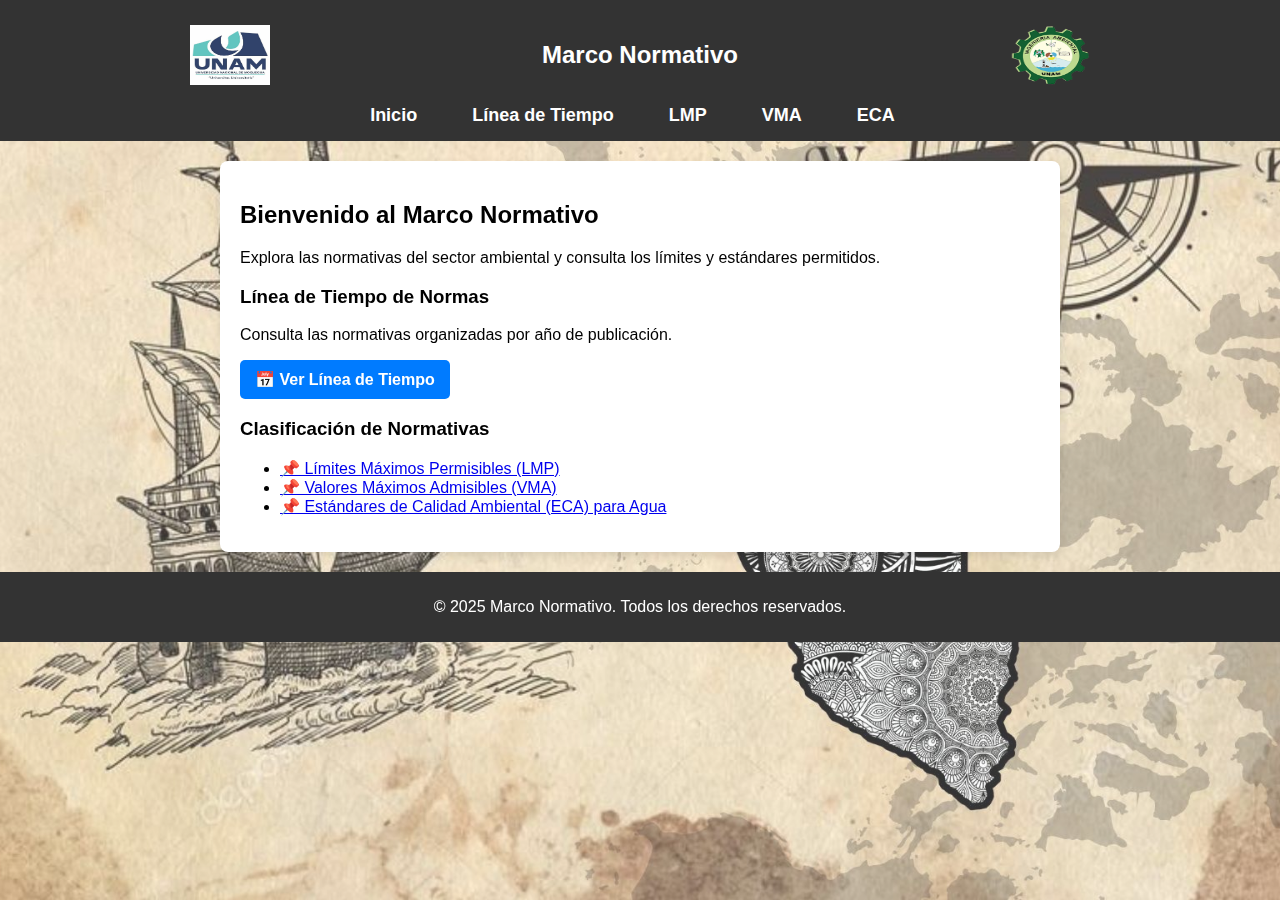
<file: index.html>
<!DOCTYPE html>
<html lang="es">
<head>
    <meta charset="UTF-8">
    <meta name="viewport" content="width=device-width, initial-scale=1.0">
    <title>Marco Normativo</title>
    <link rel="stylesheet" href="style.css">
</head>
<body>

    <header>
    <div class="header-top">
        <div class="logo-container">
            <img src="img/unamlogo.jpg" alt="Logo Izquierdo" class="logo">
        </div>
        <h1>Marco Normativo</h1>
        <div class="logo-container">
            <img src="img/LOGO_EPIAM.png" alt="Logo Derecho" class="logo">
        </div>
    </div>
    <nav>
        <ul>
            <li><a href="index.html">Inicio</a></li>
            <li><a href="linea-tiempo.html">Línea de Tiempo</a></li>
            <li><a href="lmp.html">LMP</a></li>
            <li><a href="vma.html">VMA</a></li>
            <li><a href="estandares.html">ECA</a></li>
        </ul>
    </nav>

    </header>
 
    <main>
        <section>
            <h2>Bienvenido al Marco Normativo</h2>
            <p>Explora las normativas del sector ambiental y consulta los límites y estándares permitidos.</p>
        </section>

        <section>
            <h3>Línea de Tiempo de Normas</h3>
            <p>Consulta las normativas organizadas por año de publicación.</p>
            <a class="btn" href="linea-tiempo.html">📅 Ver Línea de Tiempo</a>
        </section>

        <section>
            <h3>Clasificación de Normativas</h3>
            <ul>
                <li><a href="lmp.html">📌 Límites Máximos Permisibles (LMP)</a></li>
                <li><a href="vma.html">📌 Valores Máximos Admisibles (VMA)</a></li>
                <li><a href="estandares.html">📌 Estándares de Calidad Ambiental (ECA) para Agua</a></li>
            </ul>
        </section>
    </main>

    <footer>
        <p>&copy; 2025 Marco Normativo. Todos los derechos reservados.</p>
    </footer>
</body>
</html>
</file>
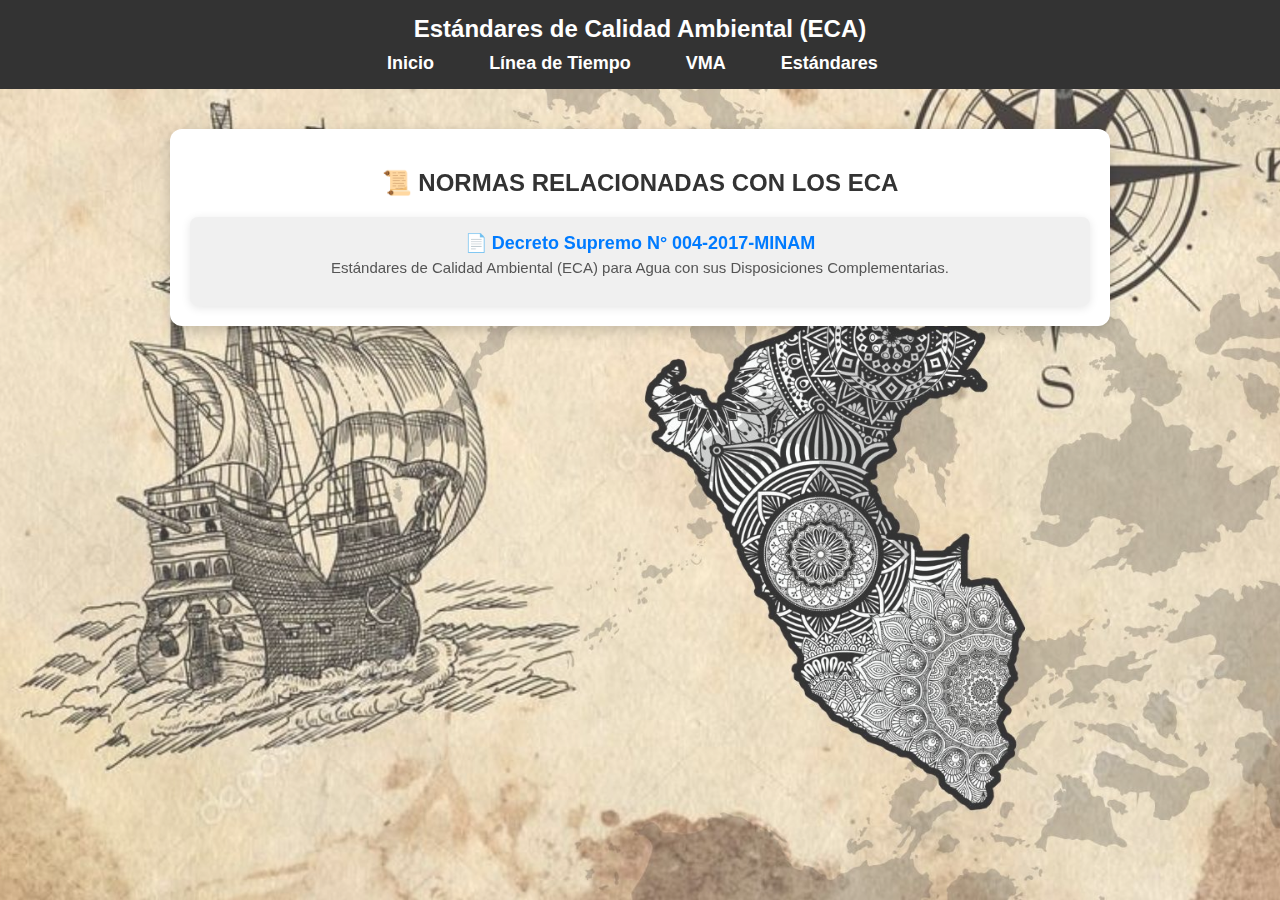
<file: estandares.html>
<!DOCTYPE html>
<html lang="es">
<head>
    <meta charset="UTF-8">
    <meta name="viewport" content="width=device-width, initial-scale=1.0">
    <title>Estándares de Calidad Ambiental - Agua</title>
    <link rel="stylesheet" href="style.css">
</head>
<body>
    <header>
        <h1>Estándares de Calidad Ambiental (ECA)</h1>
        <nav>
            <ul>
                <li><a href="index.html">Inicio</a></li>
                <li><a href="linea-tiempo.html">Línea de Tiempo</a></li>
                <li><a href="vma.html">VMA</a></li>
                <li><a href="estandares.html">Estándares</a></li>
            </ul>
        </nav>
    </header>
    <script src="script.js"></script>

     <section class="lmp-container">
        <h2>📜 Normas Relacionadas con los ECA</h2>
        <div class="lmp-list">
            <div class="lmp-item">
                <a href="normas/DS_004_2017_MINAM.pdf" target="_blank" class="lmp-title">📄 Decreto Supremo N° 004-2017-MINAM</a>
                <p class="lmp-description">Estándares de Calidad Ambiental (ECA) para Agua con sus Disposiciones Complementarias.</p>
            </div>
        </div>
    </section>

    
</body>
</html>
</file>
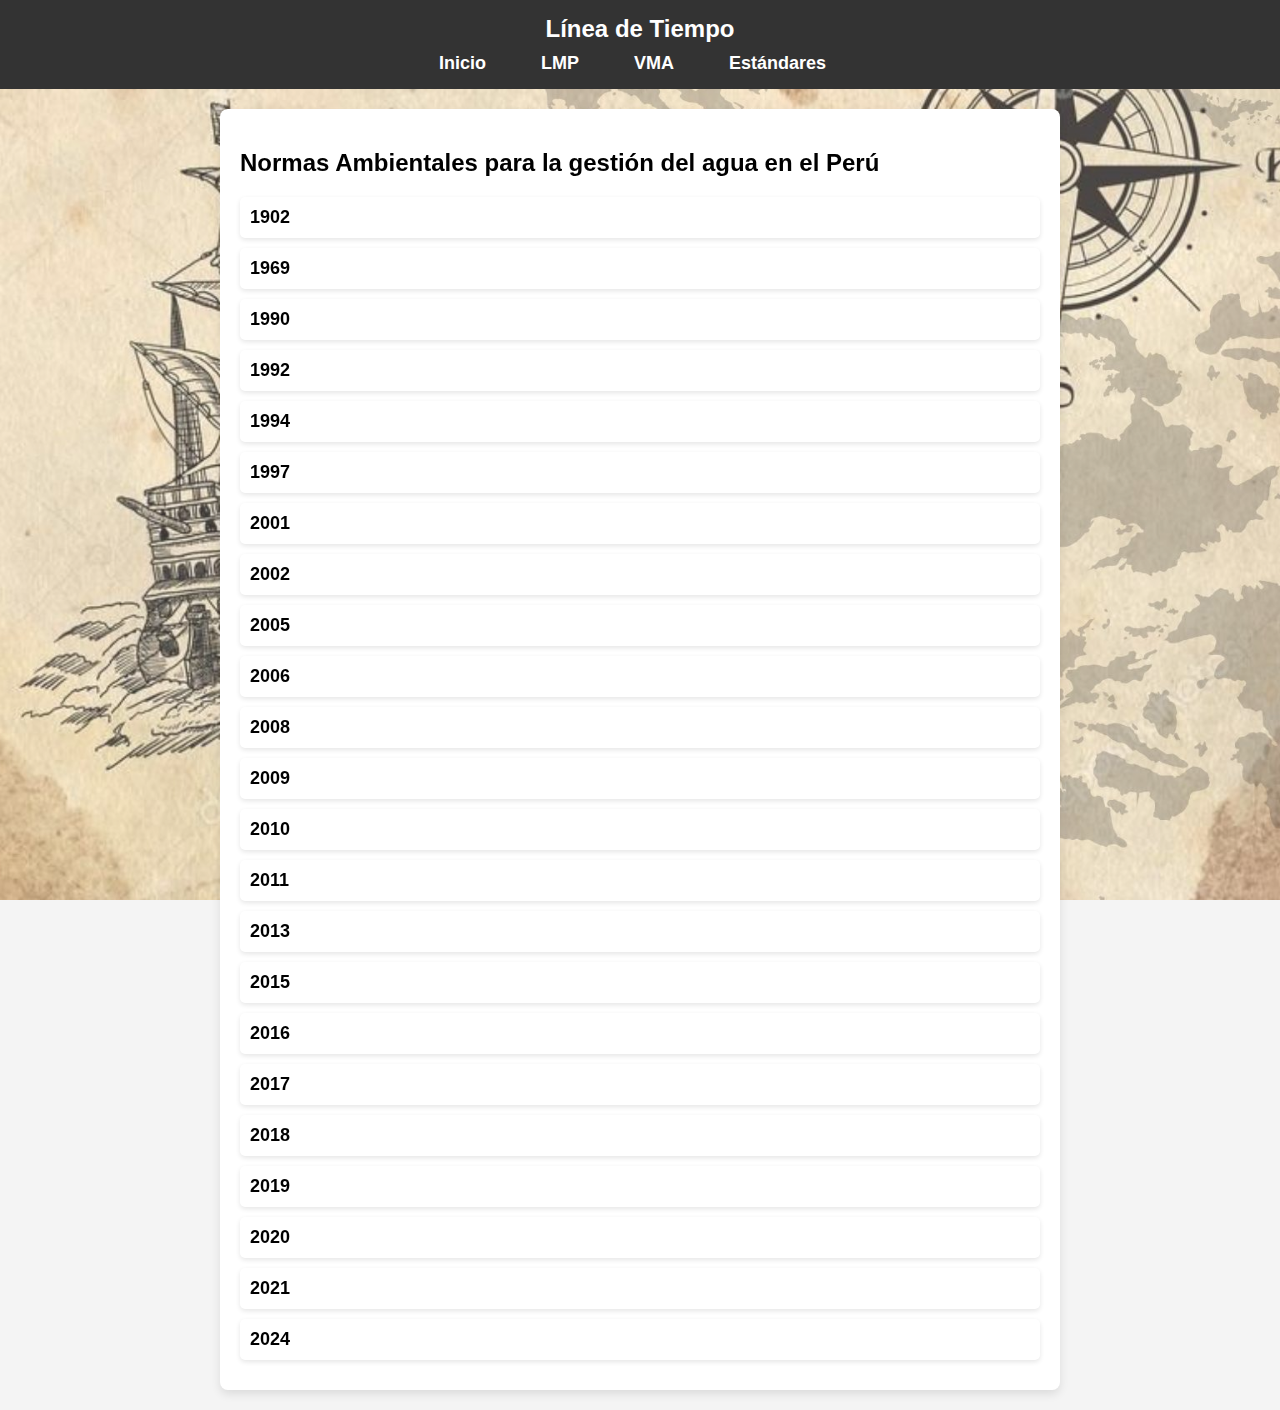
<file: linea-tiempo.html>
<!DOCTYPE html>
<html lang="es">
<head>
    <meta charset="UTF-8">
    <meta name="viewport" content="width=device-width, initial-scale=1.0">
    <title>Línea de Tiempo - Normas Ambientales</title>
    <link rel="stylesheet" href="style.css">
</head>
<body>
    <header>
        <h1>Línea de Tiempo</h1>
        <nav>
            <ul>
                <li><a href="index.html">Inicio</a></li>
                <li><a href="lmp.html">LMP</a></li>
                <li><a href="vma.html">VMA</a></li>
                <li><a href="estandares.html">Estándares</a></li>
            </ul>
        </nav>
    </header>

    <main>
        <h2>Normas Ambientales para la gestión del agua en el Perú</h2>
        <div id="timeline"></div>  <!-- Contenedor donde se generará la línea de tiempo -->
    </main>

    <script src="script.js" defer></script> <!-- Cargar el script al final -->
</body>
</html>
</file>
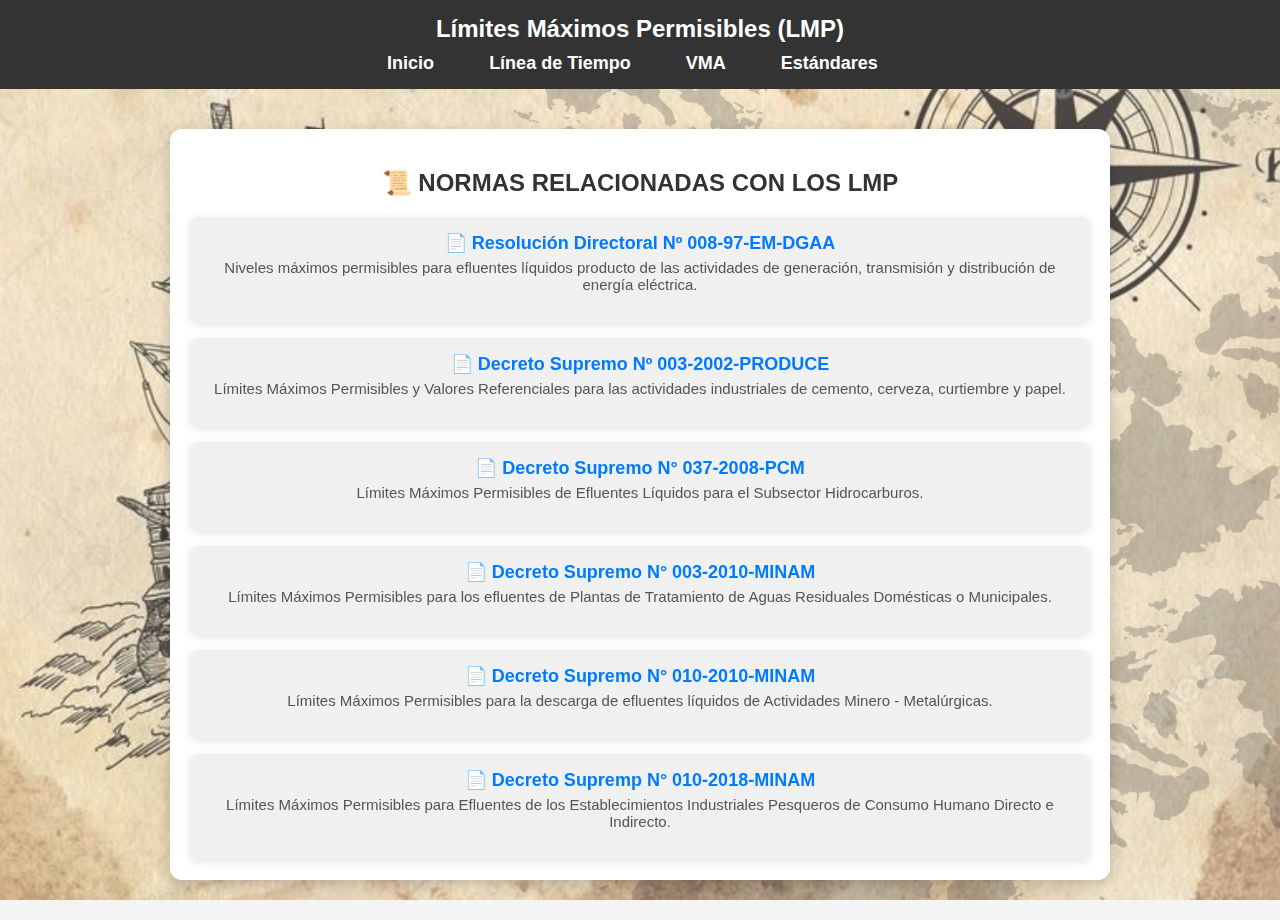
<file: lmp.html>
<!DOCTYPE html>
<html lang="es">
<head>
    <meta charset="UTF-8">
    <meta name="viewport" content="width=device-width, initial-scale=1.0">
    <title>Límites Máximos Permisibles</title>
    <link rel="stylesheet" href="style.css">
</head>
<body>
    <header>
        <h1>Límites Máximos Permisibles (LMP)</h1>
        <nav>
            <ul>
                <li><a href="index.html">Inicio</a></li>
                <li><a href="linea-tiempo.html">Línea de Tiempo</a></li>
                <li><a href="vma.html">VMA</a></li>
                <li><a href="estandares.html">Estándares</a></li>
            </ul>
        </nav>
    </header>
   
    <script src="script.js"></script>

    <section class="lmp-container">
    <h2>📜 Normas Relacionadas con los LMP</h2>
    <div class="lmp-list">
        <div class="lmp-item">
            <a href="normas/RD_008_97_EM.pdf" target="_blank" class="lmp-title">📄 Resolución Directoral Nº 008-97-EM-DGAA</a>
            <p class="lmp-description">Niveles máximos permisibles para efluentes líquidos producto de las actividades de generación, transmisión y distribución de energía eléctrica.</p>
        </div>
        <div class="lmp-item">
            <a href="normas/DS_003_2002_PRODUCE.pdf" target="_blank" class="lmp-title">📄 Decreto Supremo Nº 003-2002-PRODUCE</a>
            <p class="lmp-description">Límites Máximos Permisibles y Valores Referenciales para las actividades industriales de cemento, cerveza, curtiembre y papel.</p>
        </div>
        <div class="lmp-item">
            <a href="normas/DS_037_2008_PCM.pdf" target="_blank" class="lmp-title">📄 Decreto Supremo N° 037-2008-PCM</a>
            <p class="lmp-description">Límites Máximos Permisibles de Efluentes Líquidos para el Subsector Hidrocarburos.</p>
        </div>
        <div class="lmp-item">
            <a href="normas/DS_003_2010.pdf" target="_blank" class="lmp-title">📄 Decreto Supremo N° 003-2010-MINAM</a>
            <p class="lmp-description">Límites Máximos Permisibles para los efluentes de Plantas de Tratamiento de Aguas Residuales Domésticas o Municipales.</p>
        </div>
        <div class="lmp-item">
            <a href="normas/DS_010_2010_MINAM.pdf" target="_blank" class="lmp-title">📄 Decreto Supremo N° 010-2010-MINAM</a>
            <p class="lmp-description">Límites Máximos Permisibles para la descarga de efluentes líquidos de Actividades Minero - Metalúrgicas.</p>
        </div>
        <div class="lmp-item">
            <a href="normas/DS_010_2018_MINAM.pdf" target="_blank" class="lmp-title">📄 Decreto Supremp N° 010-2018-MINAM</a>
            <p class="lmp-description">Límites Máximos Permisibles para Efluentes de los Establecimientos Industriales Pesqueros de Consumo Humano Directo e Indirecto.</p>
        </div>
    </div>
</section>

</body>
</html>
</file>
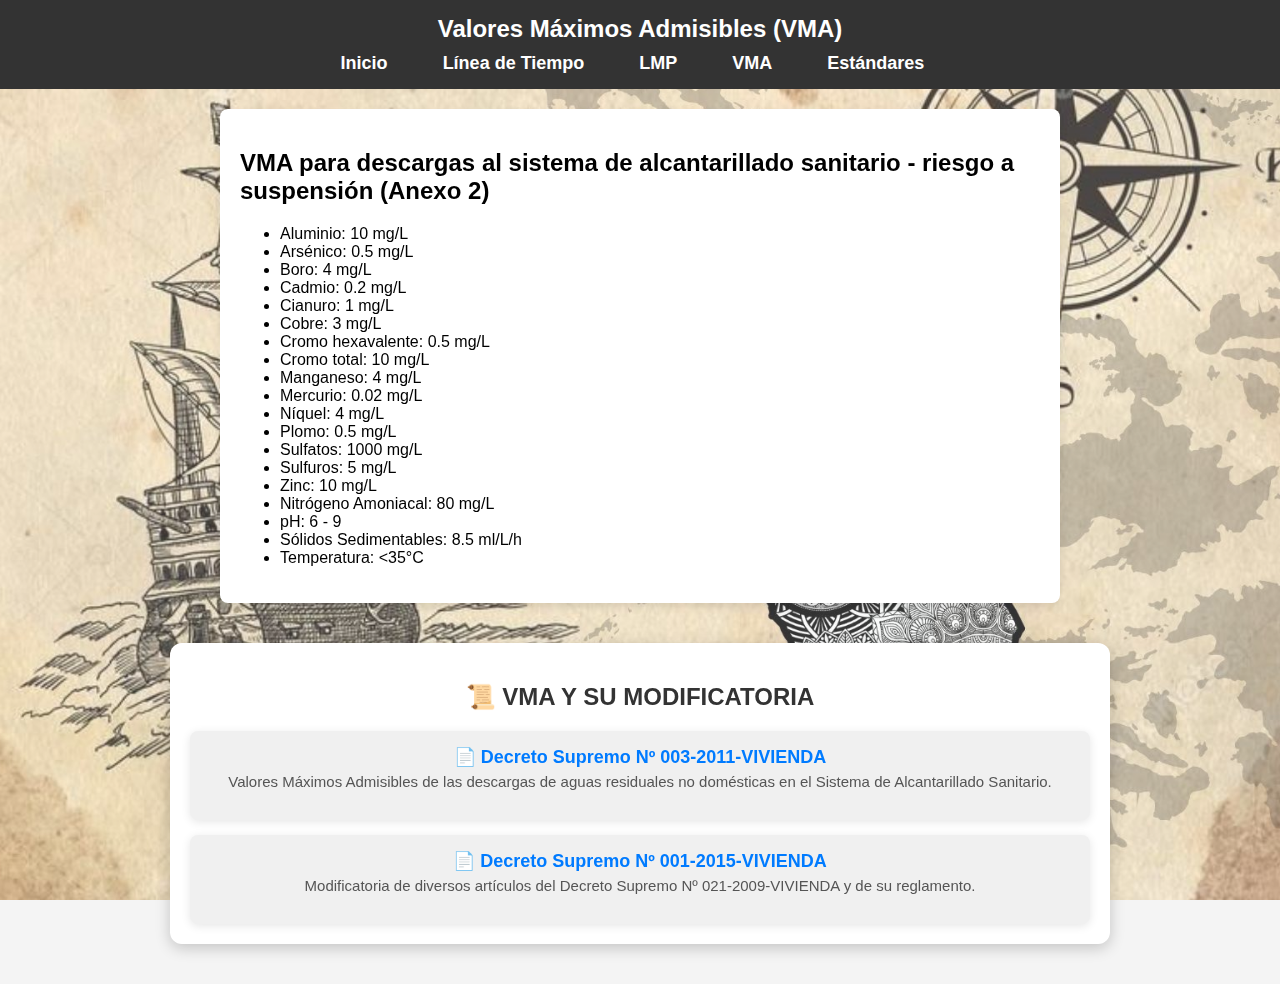
<file: vma.html>
<!DOCTYPE html>
<html lang="es">
<head>
    <meta charset="UTF-8">
    <meta name="viewport" content="width=device-width, initial-scale=1.0">
    <title>Valores Máximos Admisibles</title>
    <link rel="stylesheet" href="style.css">
</head>
<body>
    <header>
        <h1>Valores Máximos Admisibles (VMA)</h1>
        <nav>
            <ul>
                <li><a href="index.html">Inicio</a></li>
                <li><a href="linea-tiempo.html">Línea de Tiempo</a></li>
                <li><a href="lmp.html">LMP</a></li>
                <li><a href="vma.html">VMA</a></li>
                <li><a href="estandares.html">Estándares</a></li>
            </ul>
        </nav>
    </header>
    <main>
        <h2>VMA para descargas al sistema de alcantarillado sanitario - riesgo a suspensión (Anexo 2)</h2>
        <ul>
            <li>Aluminio: 10 mg/L</li>
            <li>Arsénico: 0.5 mg/L</li>
            <li>Boro: 4 mg/L</li>
            <li>Cadmio: 0.2 mg/L</li>
            <li>Cianuro: 1 mg/L</li>
            <li>Cobre: 3 mg/L</li>
            <li>Cromo hexavalente: 0.5 mg/L</li>
            <li>Cromo total: 10 mg/L</li>
            <li>Manganeso: 4 mg/L</li>
            <li>Mercurio: 0.02 mg/L</li>
            <li>Níquel: 4 mg/L</li>
            <li>Plomo: 0.5 mg/L</li>
            <li>Sulfatos: 1000 mg/L</li>
            <li>Sulfuros: 5 mg/L</li>
            <li>Zinc: 10 mg/L</li>
            <li>Nitrógeno Amoniacal: 80 mg/L</li>
            <li>pH: 6 - 9 </li>
            <li>Sólidos Sedimentables: 8.5 ml/L/h</li>
            <li>Temperatura: <35°C </li>
        </ul>
    </main>

   <section class="lmp-container">
    <h2>📜 VMA y su modificatoria</h2>
    <div class="lmp-list">
        <div class="lmp-item">
            <a href="normas/DS_003_2011_VIVIENDA.pdf" target="_blank" class="lmp-title">📄 Decreto Supremo Nº 003-2011-VIVIENDA</a>
            <p class="lmp-description">Valores Máximos Admisibles de las descargas de aguas residuales no domésticas en el Sistema de Alcantarillado Sanitario.</p>
        </div>
        <div class="lmp-item">
            <a href="normas/DS_001_2015_VIVIENDA.pdf" target="_blank" class="lmp-title">📄 Decreto Supremo Nº 001-2015-VIVIENDA</a>
            <p class="lmp-description">Modificatoria de diversos artículos del Decreto Supremo Nº 021-2009-VIVIENDA y de su reglamento.</p>
        </div>
     </div>
    </section>
    
</body>
</html>
</file>
<file: style.css>
/* Estilos generales */
body {
    font-family: 'Arial', sans-serif;
    margin: 0;
    padding: 0;
    background-color: #f4f4f4;
}

/* Estilos del encabezado */
header {
    background-color: #333;
    color: white;
    padding: 15px;
    text-align: center;
}

nav ul {
    list-style: none;
    padding: 0;
    text-align: center;
}

nav ul li {
    display: inline;
    margin-right: 15px;
}

nav ul li a {
    color: white;
    text-decoration: none;
    font-weight: bold;
}

nav ul li a:hover {
    text-decoration: underline;
}

/* Contenedor principal */
main {
    max-width: 800px;
    margin: 20px auto;
    padding: 20px;
    background: white;
    box-shadow: 0 4px 10px rgba(0, 0, 0, 0.1);
    border-radius: 8px;
}

/* Botón de la Línea de Tiempo */
.btn {
    display: inline-block;
    background-color: #007bff;
    color: white;
    padding: 10px 15px;
    text-decoration: none;
    border-radius: 5px;
    font-weight: bold;
    transition: background 0.3s ease-in-out;
}

.btn:hover {
    background-color: #0056b3;
}

/* Estilos para la línea de tiempo */
.timeline {
    position: relative;
    margin: 20px 0;
    padding-left: 20px;
    border-left: 4px solid #007bff;
}

.timeline-year {
    cursor: pointer;
    padding: 10px;
    margin-bottom: 10px;
    background: #fff;
    border-radius: 5px;
    box-shadow: 0 2px 5px rgba(0, 0, 0, 0.1);
    transition: all 0.3s ease-in-out;
}

.timeline-year:hover {
    background: #007bff;
    color: white;
}

.timeline-year h3 {
    margin: 0;
    font-size: 18px;
    font-weight: bold;
}

.timeline-year ul {
    list-style: none;
    padding: 0;
    margin-top: 5px;
    display: none; /* Inicialmente oculto */
}

.timeline-year.active ul {
    display: block; /* Se muestra cuando se hace clic */
}

.timeline-year li {
    padding: 5px 0;
}

.timeline-year a {
    color: #007bff;
    text-decoration: none;
    font-weight: bold;
}

.timeline-year a:hover {
    text-decoration: underline;
}

/* Estilos del pie de página */
footer {
    text-align: center;
    padding: 10px;
    background-color: #333;
    color: white;
    margin-top: 20px;
}


/* Contenedor principal de LMP */
.lmp-container {
    max-width: 900px;
    margin: 40px auto;
    padding: 20px;
    background: white;
    box-shadow: 0 4px 15px rgba(0, 0, 0, 0.2);
    border-radius: 12px;
    text-align: center;
}

/* Estilos del título */
.lmp-container h2 {
    font-size: 24px;
    color: #333;
    margin-bottom: 20px;
    text-transform: uppercase;
}

/* Lista de normas */
.lmp-list {
    display: flex;
    flex-direction: column;
    gap: 15px;
}

/* Estilos de cada norma */
.lmp-item {
    background: #f0f0f0;
    padding: 15px;
    border-radius: 8px;
    box-shadow: 0 2px 10px rgba(0, 0, 0, 0.1);
    transition: transform 0.2s ease-in-out;
}

.lmp-item:hover {
    transform: scale(1.02);
}

/* Estilo del título de cada norma */
.lmp-title {
    font-size: 18px;
    font-weight: bold;
    color: #007bff;
    text-decoration: none;
    display: block;
    margin-bottom: 5px;
}

.lmp-title:hover {
    text-decoration: underline;
    color: #0056b3;
}

/* Descripción de la norma */
.lmp-description {
    font-size: 15px;
    color: #555;
    margin-top: 5px;
}


/* Aplica el fondo en toda la página con transparencia */
body {
    background-image: url('img/fondo.jpg'); /* Asegúrate de que la imagen esté en la carpeta correcta */
    background-size: cover;
    background-position: center;
    background-repeat: no-repeat;
    background-attachment: fixed; /* Mantiene el fondo fijo al hacer scroll */
    position: relative;
}

/* Capa de transparencia para el fondo sin afectar el contenido */
body::before {
    content: "";
    position: fixed;
    top: 0;
    left: 0;
    width: 100%;
    height: 100%;
    background-color: rgba(255, 255, 255, 0.2); /* Ajusta la transparencia del fondo (0.2 = 20%) */
    z-index: -1; /* Coloca la capa detrás del contenido */
}


/* Estilos generales */
body {
    font-family: 'Arial', sans-serif;
    margin: 0;
    padding: 0;
    background-color: #f4f4f4;
}

/* Estilos del encabezado */
header {
    display: flex;
    flex-direction: column;
    align-items: center;
    background-color: #333;
    padding: 15px;
    color: white;
    text-align: center;
    position: relative;
}

/* Contenedor de logos y título */
.header-top {
    display: flex;
    align-items: center;
    justify-content: space-between;
    width: 100%;
    max-width: 900px;
    padding: 10px 0;
}

/* Estilos para los logos */
.logo-container {
    width: 80px;
    height: auto;
    display: flex;
    align-items: center;
}

.logo {
    width: 100%;
    height: auto;
    max-height: 60px;
}

/* Estilos para el título "Marco Normativo" */
h1 {
    font-size: 24px;
    text-align: center;
    flex-grow: 1;
    margin: 0;
}

/* Estilos para la barra de navegación */
nav {
    width: 100%;
    max-width: 900px;
    margin-top: 10px;
}

nav ul {
    list-style: none;
    padding: 0;
    margin: 0;
    display: flex;
    justify-content: center;
    gap: 20px;
}

nav ul li {
    display: inline;
}

nav ul li a {
    color: white;
    text-decoration: none;
    font-size: 18px;
    font-weight: bold;
    padding: 10px;
}

nav ul li a:hover {
    text-decoration: underline;
}
</file>
